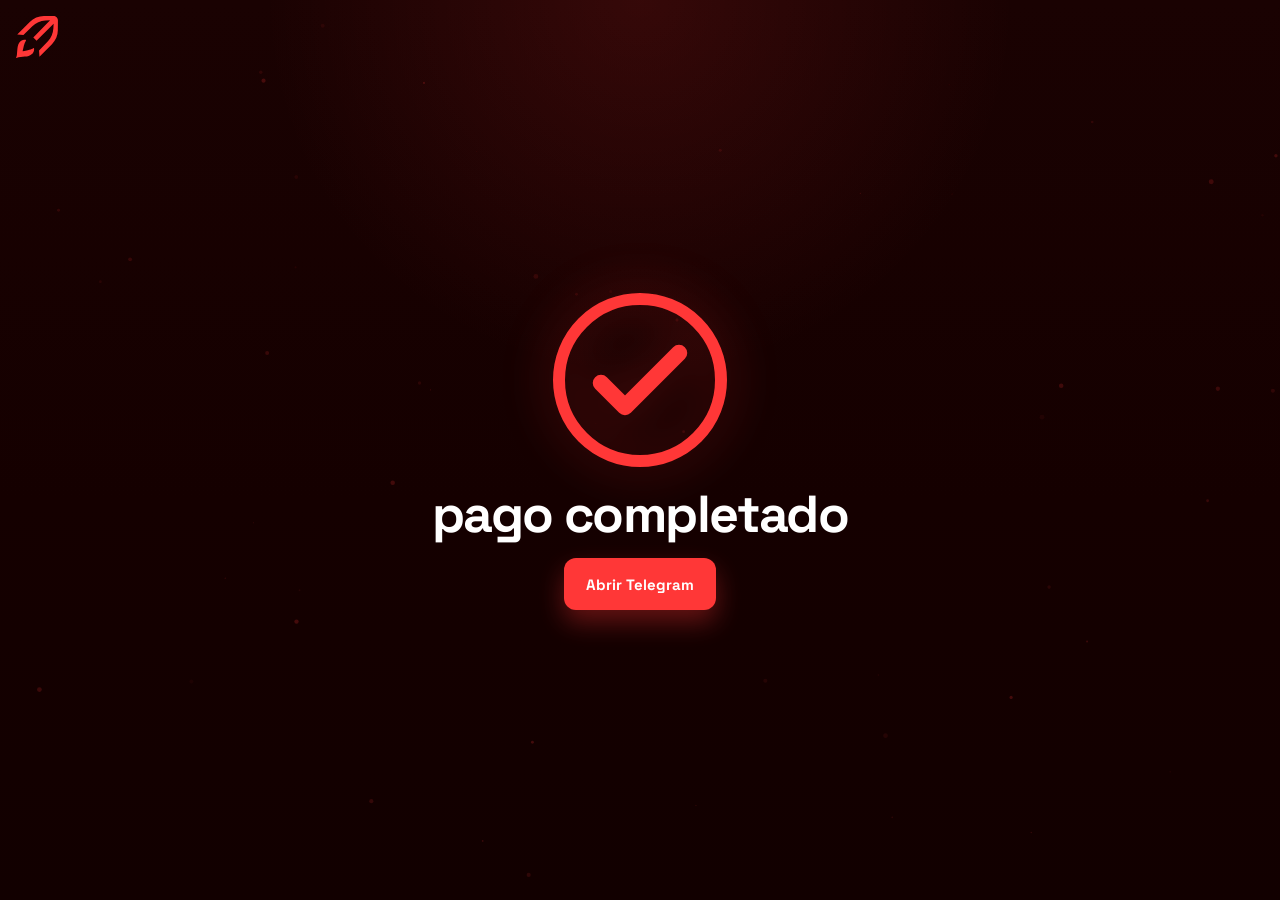
<file: confirmation-site/pago-completado/index.html>
<!DOCTYPE html>
<html lang="es">
<head>
  <meta charset="UTF-8">
  <meta name="viewport" content="width=device-width, initial-scale=1.0">
  <title>Misil | Pago Completado</title>
  <meta name="description" content="Pago completado en Misil.">
  <link rel="preconnect" href="https://fonts.googleapis.com">
  <link rel="preconnect" href="https://fonts.gstatic.com" crossorigin>
  <link href="https://fonts.googleapis.com/css2?family=Space+Grotesk:wght@400;500;700;800&display=swap" rel="stylesheet">
  <link rel="icon" href="../assets/logo.svg" type="image/svg+xml">
  <link rel="stylesheet" href="../styles.css">
</head>
<body>
  <canvas id="particles-bg" class="particles"></canvas>
  <img class="logo-corner" src="../assets/logo.svg" alt="Misil">

  <main class="shell">
    <div class="check-stage" aria-hidden="true">
      <svg class="giant-check" viewBox="0 0 120 120">
        <circle cx="60" cy="60" r="54" class="check-circle"></circle>
        <path d="M34 62 L50 78 L86 42" class="check-path"></path>
      </svg>
    </div>
    <p class="single-text">pago completado</p>
    <a class="btn-primary" href="https://web.telegram.org/" target="_blank" rel="noreferrer">Abrir Telegram</a>
  </main>

  <script src="../script.js"></script>
</body>
</html>
</file>
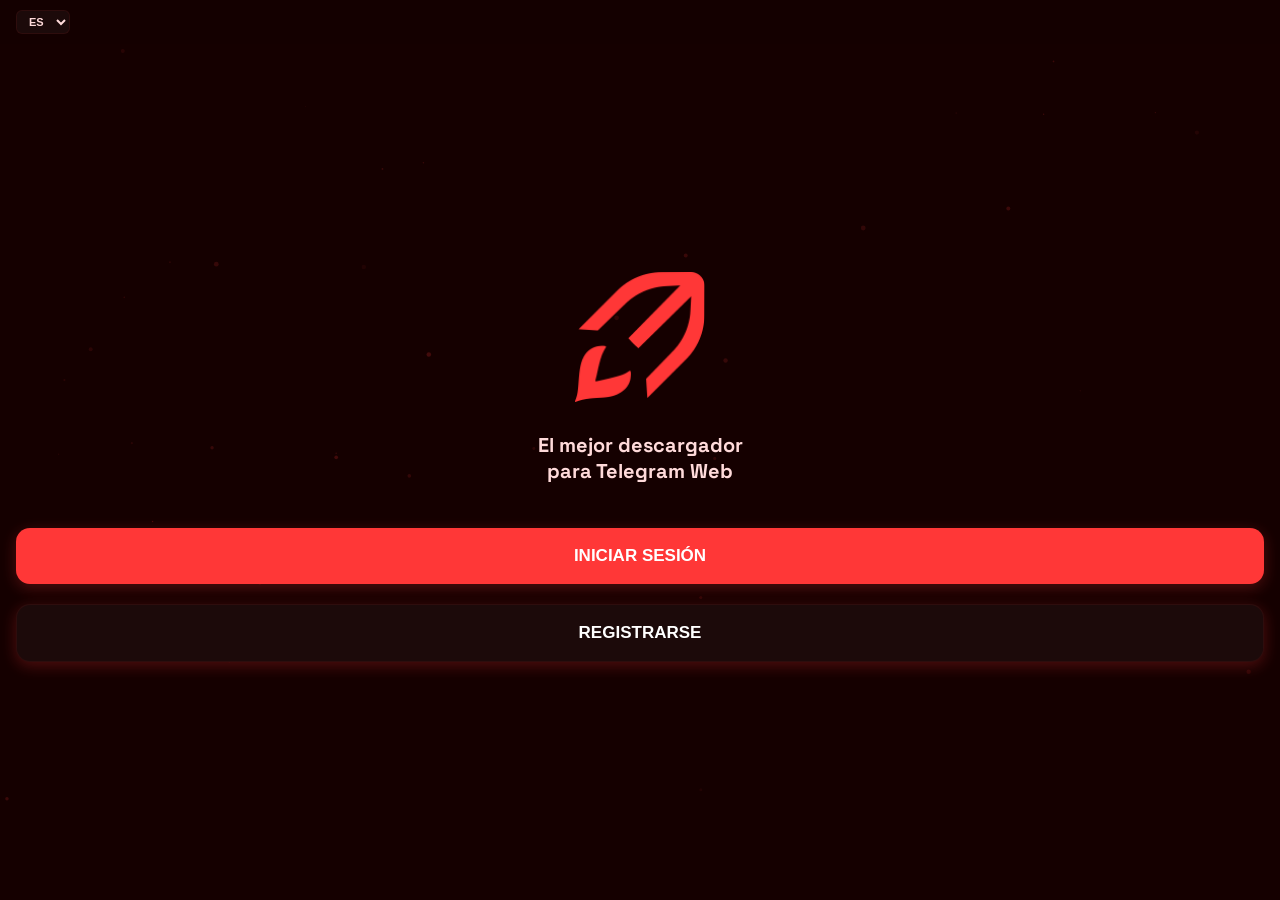
<file: sidepanel.html>
<!DOCTYPE html>
<html lang="es">
<head>
    <meta charset="UTF-8">
    <meta name="viewport" content="width=device-width, initial-scale=1.0">
    <title>Misil Downloader</title>
    <style>
        @import url('https://fonts.googleapis.com/css2?family=Space+Grotesk:wght@300;400;500;600;700;800;900&display=swap');

        :root {
            --bg: #150000;
            --surface: #1C0A0A;
            --surface-hover: #2B0F0F;
            --border: rgba(255,55,55,0.08); /* Red tint border */
            --primary: #FF3737;
            --primary-glow: rgba(255,55,55,0.25);
            --text: #FFDADA; /* Light red text */
            --text-muted: #8A5A5A; /* Muted red text */
            --radius: 14px;
        }

        * { box-sizing: border-box; margin: 0; padding: 0; }

        body {
            font-family: 'Space Grotesk', sans-serif;
            background: var(--bg);
            color: var(--text);
            padding: 16px;
            padding-top: 50px; /* Space for fixed nav */
            min-height: 100vh;
            display: flex;
            flex-direction: column;
            position: relative;
        }

        /* ── NAVIGATION (Fixed) ── */
        .top-nav {
            position: fixed;
            top: 0; left: 0; right: 0;
            padding: 10px 16px;
            display: flex;
            justify-content: space-between;
            align-items: center;
            gap: 8px;
            z-index: 1000;
            background: rgba(21,0,0,0.8);
            backdrop-filter: blur(8px);
        }
        .top-nav-right {
            display: flex;
            align-items: center;
            gap: 8px;
        }
        .icon-btn {
            width: 30px;
            height: 30px;
            border-radius: 8px;
            border: 1px solid var(--border);
            background: var(--surface);
            color: var(--text);
            display: flex;
            align-items: center;
            justify-content: center;
            cursor: pointer;
            transition: all 0.2s;
        }
        .icon-btn:hover { border-color: var(--primary); color: white; }
        .icon-btn svg { width: 16px; height: 16px; fill: currentColor; }
        .lang-select {
            background: var(--surface);
            border: 1px solid var(--border);
            color: var(--text);
            font-size: 11px;
            font-weight: 700;
            padding: 4px 8px;
            border-radius: 6px;
            cursor: pointer;
            outline: none;
            text-transform: uppercase;
        }
        .lang-select:hover { border-color: var(--primary); }

        .hidden { display: none !important; }

        /* ── HEADER ── */
        .header {
            display: flex;
            align-items: center;
            justify-content: flex-start;
            padding-bottom: 10px;
            margin-bottom: 8px;
        }
        .badge {
            font-size: 10px;
            font-weight: 800;
            padding: 4px 10px;
            border-radius: 8px;
            text-transform: uppercase;
            letter-spacing: 0.5px;
            background: #250A0A;
            color: var(--text-muted);
        }
        .badge.on { background: var(--primary); color: white; box-shadow: 0 0 15px var(--primary-glow); }

        /* User Profile in Header */
        .user-profile {
            display: flex;
            align-items: center;
            gap: 8px;
        }
        .user-avatar {
            width: 32px;
            height: 32px;
            border-radius: 50%;
            background: var(--primary);
            color: white;
            font-size: 14px;
            font-weight: 800;
            display: flex;
            align-items: center;
            justify-content: center;
            box-shadow: 0 2px 10px var(--primary-glow);
            text-transform: uppercase;
        }
        .user-name {
            font-size: 14px;
            font-weight: 600;
            color: white;
            max-width: 80px;
            white-space: nowrap; overflow: hidden; text-overflow: ellipsis;
        }

        /* ── AUTH VIEW (Refactored) ── */
        #welcome-view, #auth-view {
            flex: 1;
            display: flex;
            flex-direction: column;
            justify-content: center;
            align-items: center;
            gap: 20px;
            text-align: center;
        }
        .hero-title {
            font-size: 20px;
            font-weight: 800;
            color: var(--text);
            line-height: 1.3;
            margin-bottom: 24px;
            max-width: 240px;
        }
        .btn-large {
            width: 100%;
            padding: 18px;
            border: none;
            border-radius: 14px;
            background: var(--primary);
            color: white;
            font-size: 17px;
            font-weight: 800;
            cursor: pointer;
            transition: all 0.2s;
            box-shadow: 0 4px 15px var(--primary-glow);
            text-transform: uppercase;
        }
        .btn-large:hover { transform: translateY(-2px); box-shadow: 0 6px 20px var(--primary-glow); }
        .btn-large:active { transform: scale(0.98); }

        .btn-premium {
            width: 100%;
            margin-top: 20px;
            padding: 14px;
            border: 2px solid var(--primary);
            border-radius: 12px;
            background: rgba(255, 55, 55, 0.1);
            color: var(--primary);
            font-size: 14px;
            font-weight: 800;
            cursor: pointer;
            transition: all 0.2s;
            text-transform: uppercase;
            display: flex;
            align-items: center;
            justify-content: center;
            gap: 8px;
        }
        .btn-premium:hover { background: var(--primary); color: white; box-shadow: 0 0 15px var(--primary-glow); }
        .credits-warning {
            text-align: center;
            margin-top: 6px;
            font-size: 12px;
            font-weight: 700;
            color: var(--primary);
        }
        .subtle {
            text-align: center;
            color: var(--text-muted);
            font-size: 12px;
            margin-top: 8px;
            line-height: 1.4;
        }
        .view-shell {
            flex: 1;
            display: flex;
            flex-direction: column;
            gap: 12px;
        }
        .view-header {
            display: flex;
            align-items: center;
            justify-content: space-between;
            margin-top: 4px;
        }
        .view-title {
            font-size: 18px;
            font-weight: 800;
            color: white;
            letter-spacing: -0.2px;
        }
        .secondary-btn {
            border: 1px solid var(--border);
            background: var(--surface);
            color: var(--text);
            border-radius: 8px;
            padding: 8px 10px;
            font-size: 12px;
            font-weight: 700;
            cursor: pointer;
        }
        .secondary-btn:hover { border-color: var(--primary); color: white; }
        .plans-grid {
            display: flex;
            flex-direction: column;
            gap: 12px;
            margin-top: 4px;
        }
        .plans-subtitle {
            margin-top: -2px;
            margin-bottom: 6px;
        }
        .plans-status {
            min-height: 18px;
            font-size: 12px;
            font-weight: 700;
            color: var(--text-muted);
            text-align: center;
            margin-top: 4px;
        }
        .plan-card {
            background: var(--surface);
            border: 1px solid var(--border);
            border-radius: var(--radius);
            padding: 14px;
            transition: border-color 0.2s, box-shadow 0.2s, transform 0.2s;
        }
        .plan-card.current {
            border-color: rgba(255,55,55,0.45);
            box-shadow: 0 0 0 1px rgba(255,55,55,0.15), 0 10px 24px rgba(0,0,0,0.18);
            transform: translateY(-1px);
        }
        .plan-name {
            font-size: 12px;
            font-weight: 700;
            color: var(--text-muted);
            text-transform: uppercase;
            letter-spacing: 0.8px;
        }
        .plan-card.current .plan-name { color: var(--primary); }
        .plan-price {
            font-size: 28px;
            font-weight: 900;
            color: white;
            margin: 4px 0 8px;
        }
        .plan-desc {
            color: var(--text-muted);
            font-size: 13px;
            line-height: 1.45;
            margin-bottom: 10px;
        }
        .btn-primary.is-current {
            background: rgba(255, 55, 55, 0.12);
            color: var(--text);
            border: 1px solid rgba(255,55,55,0.28);
            box-shadow: none;
        }
        .btn-primary.is-secondary {
            background: rgba(255,255,255,0.05);
            color: white;
            border: 1px solid var(--border);
            box-shadow: none;
        }
        .setting-card {
            background: var(--surface);
            border: 1px solid var(--border);
            border-radius: var(--radius);
            padding: 14px;
            margin-bottom: 10px;
        }
        .setting-title {
            font-size: 12px;
            font-weight: 700;
            color: var(--text-muted);
            text-transform: uppercase;
            letter-spacing: 0.8px;
            margin-bottom: 10px;
        }
        .setting-row {
            display: flex;
            flex-direction: column;
            gap: 8px;
            margin-bottom: 10px;
        }
        .setting-row input {
            width: 100%;
            background: rgba(0,0,0,0.3);
            border: 1px solid var(--border);
            color: white;
            padding: 12px;
            border-radius: 9px;
            font-family: inherit;
            font-size: 13px;
        }
        .setting-status {
            min-height: 18px;
            color: var(--text-muted);
            font-size: 12px;
            font-weight: 600;
        }

        .auth-view-title {
            font-size: 26px;
            font-weight: 900;
            color: var(--primary);
            margin-bottom: 8px;
            text-transform: uppercase;
            letter-spacing: -0.5px;
        }
        .auth-card {
            width: 100%;
            background: var(--surface);
            border: 1px solid var(--border);
            border-radius: var(--radius);
            padding: 24px 20px;
        }
        .auth-desc {
            text-align: center;
            font-size: 14px;
            color: var(--text-muted);
            font-weight: 700; /* Bolder text for visibility */
            margin-bottom: 18px;
            letter-spacing: -0.2px;
        }
        .field {
            position: relative;
            margin-bottom: 12px;
        }
        .field input {
            width: 100%;
            background: rgba(0,0,0,0.3);
            border: 1px solid var(--border);
            color: white;
            padding: 14px;
            border-radius: 10px;
            font-family: inherit;
            font-size: 14px;
        }
        .field input:focus { outline: none; border-color: var(--primary); }
        .auth-error {
            font-size: 12px;
            color: var(--primary);
            margin-bottom: 12px;
            font-weight: 600;
        }
        .toggle-link {
            margin-top: 16px;
            font-size: 13px;
            color: var(--text-muted);
            cursor: pointer;
            font-weight: 600;
        }
        .toggle-link:hover { color: var(--primary); }
        .btn-primary {
            width: 100%;
            padding: 14px;
            border: none;
            border-radius: 10px;
            background: var(--primary);
            color: white;
            font-size: 15px;
            font-weight: 700;
            cursor: pointer;
            transition: all 0.1s;
        }
        .btn-primary:active { transform: scale(0.97); }
        .btn-primary:disabled { opacity: 0.5; cursor: not-allowed; }

        #dashboard-view {
            flex: 1;
            display: flex;
            flex-direction: column;
            gap: 14px;
        }

        /* User Profile */
        .user-profile {
            display: flex;
            align-items: center;
            gap: 12px;
            padding: 4px 6px;
        }
        .user-avatar {
            width: 36px;
            height: 36px;
            border-radius: 50%;
            background: var(--primary);
            color: white;
            font-size: 16px;
            font-weight: 800;
            display: flex;
            align-items: center;
            justify-content: center;
            box-shadow: 0 4px 12px var(--primary-glow);
            text-transform: uppercase;
        }
        .user-name {
            font-size: 15px;
            font-weight: 600;
            color: white;
            letter-spacing: -0.2px;
        }
        #nav-user-profile {
            padding: 0;
            gap: 8px;
        }
        #nav-user-profile .user-avatar {
            width: 32px;
            height: 32px;
            font-size: 14px;
        }
        #nav-user-profile .user-name {
            max-width: 96px;
            white-space: nowrap;
            overflow: hidden;
            text-overflow: ellipsis;
            font-size: 14px;
        }

        /* Quota (Big Ring Layout) */
        .quota-card {
            background: transparent;
            border: none;
            padding: 0;
            display: flex;
            flex-direction: column;
            align-items: center;
            justify-content: center;
            gap: 20px;
            text-align: center;
        }
        .ring-wrap { position: relative; width: 220px; height: 220px; flex-shrink: 0; }
        .ring-wrap svg { transform: rotate(-90deg); width: 100%; height: 100%; }
        .ring-wrap circle { fill: none; stroke-linecap: round; }
        .ring-bg { stroke: rgba(255,55,55,0.05); stroke-width: 6; }
        .ring-fill { stroke: var(--primary); stroke-width: 6; transition: stroke-dashoffset 0.6s ease; }
        .ring-label {
            position: absolute; top: 52%; left: 50%;
            transform: translate(-50%, -50%);
            text-align: center;
        }
        .ring-val { font-size: 64px; font-weight: 900; display: block; line-height: 1; color: white; margin-bottom: 4px; }
        .ring-sub { font-size: 14px; color: var(--text-muted); font-weight: 700; display: block; }
        .quota-text { width: 100%; margin-top: 10px; }
        .quota-text .qt-title { font-size: 20px; font-weight: 800; margin-bottom: 4px; color: white; }
        .quota-text .qt-sub { font-size: 14px; color: var(--text-muted); line-height: 1.4; }

        /* Tab Switcher */
        .tab-bar {
            display: flex;
            gap: 0;
            background: var(--surface);
            border: 1px solid var(--border);
            border-radius: 10px;
            padding: 3px;
        }
        .tab-btn {
            flex: 1;
            text-align: center;
            padding: 9px 0;
            font-size: 12px;
            font-weight: 600;
            color: var(--text-muted);
            cursor: pointer;
            border-radius: 8px;
            transition: all 0.25s;
        }
        .tab-btn.active {
            background: rgba(255,255,255,0.08);
            color: white;
        }

        /* Content Panels */
        .tab-content {
            background: var(--surface);
            border: 1px solid var(--border);
            border-radius: var(--radius);
            padding: 18px;
            flex: 1;
            overflow-y: auto;
            max-height: 400px;
        }
        .tab-content::-webkit-scrollbar { width: 3px; }
        .tab-content::-webkit-scrollbar-thumb { background: rgba(255,255,255,0.15); border-radius: 3px; }

        .section-title {
            font-size: 12px;
            font-weight: 700;
            color: var(--text-muted);
            text-transform: uppercase;
            letter-spacing: 1px;
            margin-bottom: 14px;
            display: flex;
            align-items: center;
            gap: 6px;
        }
        .section-title svg { width: 14px; height: 14px; fill: var(--text-muted); }

        /* History Items */
        .h-item {
            display: flex;
            align-items: center;
            gap: 10px;
            padding: 10px 0;
            border-bottom: 1px solid var(--border);
        }
        .h-item:last-child { border-bottom: none; }
        .h-icon {
            width: 34px; height: 34px;
            border-radius: 8px;
            background: rgba(255,55,55,0.08);
            display: flex;
            align-items: center;
            justify-content: center;
            flex-shrink: 0;
        }
        .h-icon svg { width: 16px; height: 16px; fill: var(--primary); }
        .h-info { flex: 1; min-width: 0; }
        .h-name {
            font-size: 12px; font-weight: 500;
            white-space: nowrap; overflow: hidden; text-overflow: ellipsis;
        }
        .h-date { font-size: 10px; color: var(--text-muted); margin-top: 2px; }

        /* Media Items */
        .m-item {
            display: flex;
            align-items: center;
            gap: 10px;
            padding: 10px 0;
            border-bottom: 1px solid var(--border);
        }
        .m-item:last-child { border-bottom: none; }
        .m-thumb {
            width: 50px; height: 36px;
            border-radius: 6px;
            background: rgba(255,255,255,0.05);
            overflow: hidden;
            flex-shrink: 0;
            position: relative;
        }
        .m-thumb img { width: 100%; height: 100%; object-fit: cover; }
        .m-thumb .play-badge {
            position: absolute;
            bottom: 2px; right: 2px;
            background: rgba(0,0,0,0.7);
            color: white;
            font-size: 8px;
            padding: 1px 4px;
            border-radius: 3px;
            font-weight: 600;
        }
        .m-info { flex: 1; min-width: 0; }
        .m-name {
            font-size: 12px; font-weight: 500;
            white-space: nowrap; overflow: hidden; text-overflow: ellipsis;
        }
        .m-size { font-size: 10px; color: var(--text-muted); margin-top: 2px; }
        .m-dl-btn {
            width: 32px; height: 32px;
            border-radius: 8px;
            background: var(--primary);
            border: none;
            cursor: pointer;
            display: flex;
            align-items: center;
            justify-content: center;
            flex-shrink: 0;
            transition: transform 0.1s, box-shadow 0.2s;
        }
        .m-dl-btn:hover { box-shadow: 0 2px 10px var(--primary-glow); }
        .m-dl-btn:active { transform: scale(0.9); }
        .m-dl-btn svg { width: 16px; height: 16px; fill: white; }

        .empty {
            text-align: center;
            color: var(--text-muted);
            font-size: 12px;
            padding: 30px 0;
            line-height: 1.6;
        }

        .logout-btn {
            width: 100%;
            padding: 10px;
            font-family: inherit;
            font-size: 12px;
            font-weight: 500;
            color: var(--text-muted);
            background: transparent;
            border: 1px solid var(--border);
            border-radius: 8px;
            cursor: pointer;
            transition: all 0.2s;
        }
        .logout-btn:hover { color: white; border-color: rgba(255,255,255,0.15); }
</style>
</head>
<body>
    <canvas id="particles-bg" style="position: fixed; top: 0; left: 0; width: 100%; height: 100%; z-index: -1; opacity: 0.5; pointer-events: none;"></canvas>

    <!-- NAVIGATION -->
    <div class="top-nav">
        <div class="user-profile hidden" id="nav-user-profile">
            <div class="user-avatar" id="user-avatar">?</div>
            <div class="user-name" id="user-name">Usuario</div>
        </div>
        <div class="top-nav-right">
            <button class="icon-btn hidden" id="nav-settings-btn" title="Settings">
                <svg viewBox="0 0 24 24"><path d="M19.14 12.94a7.43 7.43 0 0 0 .05-.94 7.43 7.43 0 0 0-.05-.94l2.03-1.58a.5.5 0 0 0 .12-.64l-1.92-3.32a.5.5 0 0 0-.6-.22l-2.39.96a7.28 7.28 0 0 0-1.63-.94l-.36-2.54a.5.5 0 0 0-.49-.42h-3.84a.5.5 0 0 0-.49.42l-.36 2.54a7.28 7.28 0 0 0-1.63.94l-2.39-.96a.5.5 0 0 0-.6.22L2.71 8.84a.5.5 0 0 0 .12.64l2.03 1.58a7.43 7.43 0 0 0-.05.94 7.43 7.43 0 0 0 .05.94l-2.03 1.58a.5.5 0 0 0-.12.64l1.92 3.32a.5.5 0 0 0 .6.22l2.39-.96c.5.39 1.05.72 1.63.94l.36 2.54a.5.5 0 0 0 .49.42h3.84a.5.5 0 0 0 .49-.42l.36-2.54c.58-.22 1.13-.55 1.63-.94l2.39.96a.5.5 0 0 0 .6-.22l1.92-3.32a.5.5 0 0 0-.12-.64zM12 15.5A3.5 3.5 0 1 1 12 8.5a3.5 3.5 0 0 1 0 7z"/></svg>
            </button>
            <select class="lang-select" id="lang-select">
                <option value="es">ES</option>
                <option value="en">EN</option>
                <option value="ru">RU</option>
                <option value="hi">HI</option>
            </select>
        </div>
    </div>

    <!-- WELCOME VIEW -->
    <div id="welcome-view" class="hidden">
        <img src="icons/icon128.png" alt="Logo Misil" style="width: 130px; height: 130px; margin-bottom: 10px;">
        <h1 class="hero-title" data-i18n="welcome_title">El mejor descargador para Telegram Web</h1>
        <button class="btn-large" id="welcome-login-btn" data-i18n="btn_login">Iniciar Sesión</button>
        <button class="btn-large" id="welcome-register-btn" data-i18n="btn_register" style="background: var(--surface); border: 1px solid var(--border);">Registrarse</button>
    </div>

    <!-- AUTH VIEW -->
    <div id="auth-view" class="hidden">
        <h2 id="auth-title" class="auth-view-title">Iniciar Sesión</h2>
        <div class="auth-card">
            <div class="auth-desc" data-i18n="auth_desc">Activa tus 100 descargas gratis</div>
            <div class="field">
                <input type="text" id="auth-user" placeholder="Usuario" data-i18n-attr="placeholder:user_placeholder">
            </div>
            <div class="field">
                <input type="password" id="auth-pass" placeholder="Contraseña" data-i18n-attr="placeholder:pass_placeholder">
            </div>
            <div class="auth-error" id="auth-error"></div>
            <button class="btn-primary" id="auth-submit-btn">Entrar</button>
            <div class="toggle-link" id="auth-toggle-btn" data-i18n="toggle_register">¿No tienes cuenta? Registrate</div>
        </div>
        <div class="toggle-link" id="auth-back-btn" data-i18n="btn_back" style="margin-top: 30px;">← Volver</div>
    </div>

    <!-- DASHBOARD VIEW -->
    <div id="dashboard-view" class="hidden">
        
        <!-- Header Row (within dashboard) -->
        <div class="header" style="padding-top: 4px;">
            <span class="badge" id="plan-tag">Desconectado</span>
        </div>

        <!-- Quota Section -->
        <div class="quota-card">
            <div class="ring-wrap">
                <svg viewBox="0 0 100 100">
                    <circle class="ring-bg" cx="50" cy="50" r="44"></circle>
                    <circle class="ring-fill" cx="50" cy="50" r="44"
                            stroke-dasharray="276.46" stroke-dashoffset="276.46"
                            id="circle-fill"></circle>
                </svg>
                <div class="ring-label">
                    <span class="ring-val" id="current-count">0</span>
                    <span class="ring-sub" id="ring-of">de 100</span>
                </div>
            </div>
            <div class="quota-text">
                <div class="qt-title" data-i18n="dashboard_title">Tus Descargas</div>
                <div class="qt-sub" id="remaining-wrap">Te quedan <strong id="remaining-count" style="color:var(--primary)">100</strong> descargas este mes</div>
            </div>
        </div>

        <!-- UPGRADE SECTION -->
        <div id="premium-promo-box">
            <button class="btn-premium" id="upgrade-btn">
                <span data-i18n="btn_upgrade">Ver planes</span>
            </button>
            <div id="credits-warning" class="credits-warning hidden" data-i18n="credits_ended">Se te acabaron los créditos</div>
            <div class="subtle" data-i18n="plans_hint">Plan gratis: 100 archivos multimedia/mes y hasta 500MB por archivo.</div>
        </div>

        <!-- Info/Instructions -->
        <div class="tab-content" style="margin-top: 14px; text-align: center; border: none; background: transparent;">
            <div style="margin-bottom: 20px;">
                <svg width="48" height="48" viewBox="0 0 24 24" fill="var(--primary)" style="opacity: 0.8;">
                    <path d="M12 2C6.48 2 2 6.48 2 12s4.48 10 10 10 10-4.48 10-10S17.52 2 12 2zm1 15h-2v-6h2v6zm0-8h-2V7h2v2z"/>
                </svg>
            </div>
            <div class="empty" data-i18n="instructions">
                Usa el icono de Misil en Telegram<br>
                para descargar archivos multimedia.<br>
                Las descargas se guardan en tu carpeta local.
            </div>
        </div>

        <button class="logout-btn" id="logout-btn" style="margin-top: auto;" data-i18n="btn_logout">Cerrar Sesión</button>
    </div>

    <div id="plans-view" class="hidden view-shell">
        <div class="view-header">
            <button class="secondary-btn" id="plans-back-btn" data-i18n="btn_back">← Volver</button>
            <div class="view-title" data-i18n="plans_title">Planes</div>
            <div style="width: 68px;"></div>
        </div>
        <div class="subtle plans-subtitle" id="plans-subtitle" data-i18n="plans_subtitle">Elige el plan que quieres usar en Misil.</div>
        <div class="plans-status" id="plans-status"></div>
        <div class="plans-grid">
            <div class="plan-card" id="plan-card-free">
                <div class="plan-name" data-i18n="plan_free_name">Free</div>
                <div class="plan-price" data-i18n="plan_free_price">$0</div>
                <div class="plan-desc" data-i18n="plan_free_desc">100 archivos multimedia al mes y hasta 500MB por archivo.</div>
                <button class="btn-primary" id="choose-free-btn" data-i18n="btn_choose_free">Elegir Free</button>
            </div>
            <div class="plan-card" id="plan-card-pro">
                <div class="plan-name" data-i18n="plan_monthly_name">Pro</div>
                <div class="plan-price" data-i18n="plan_monthly_price">$4.99/mes</div>
                <div class="plan-desc" data-i18n="plan_monthly_desc">Descargas ilimitadas de fotos y videos, sin límite de tamaño.</div>
                <button class="btn-primary" id="buy-monthly-btn" data-i18n="btn_choose_pro">Elegir Pro</button>
            </div>
            <div class="plan-card" id="plan-card-forever">
                <div class="plan-name" data-i18n="plan_lifetime_name">Forever</div>
                <div class="plan-price" data-i18n="plan_lifetime_price">29,99 US$</div>
                <div class="plan-desc" data-i18n="plan_lifetime_desc">Pago único para siempre con descargas ilimitadas de fotos y videos, sin límite de tamaño.</div>
                <button class="btn-primary" id="buy-lifetime-btn" data-i18n="btn_choose_forever">Elegir Forever</button>
            </div>
        </div>
    </div>

    <div id="settings-view" class="hidden view-shell">
        <div class="view-header">
            <button class="secondary-btn" id="settings-back-btn" data-i18n="btn_back">← Volver</button>
            <div class="view-title" data-i18n="settings_title">Configuración</div>
            <div style="width: 68px;"></div>
        </div>
        <div class="setting-card">
            <div class="setting-title" data-i18n="settings_payment_title">Pago y plan</div>
            <div class="subtle" style="text-align:left; margin-top:0;" data-i18n="settings_payment_desc">Gestiona tu plan mensual o perpetuo.</div>
            <button class="secondary-btn" id="settings-open-plans-btn" data-i18n="settings_open_plans">Ver planes</button>
        </div>
        <div class="setting-card">
            <div class="setting-title" data-i18n="settings_account_title">Cuenta</div>
            <div class="setting-row">
                <input type="text" id="settings-username" data-i18n-attr="placeholder:settings_username_placeholder" placeholder="Nuevo usuario">
                <button class="secondary-btn" id="settings-save-username-btn" data-i18n="settings_save_username">Guardar usuario</button>
            </div>
            <div class="setting-row">
                <input type="password" id="settings-password" data-i18n-attr="placeholder:settings_password_placeholder" placeholder="Nueva contraseña">
                <button class="secondary-btn" id="settings-save-password-btn" data-i18n="settings_save_password">Guardar contraseña</button>
            </div>
            <div class="setting-status" id="settings-status"></div>
        </div>
        <button class="logout-btn" id="settings-logout-btn" data-i18n="btn_logout">Cerrar Sesión</button>
    </div>

    <script src="supabase-client.js"></script>
    <script src="sidepanel.js"></script>
</body>
</html>
</file>
<file: confirmation-site/styles.css>
:root {
  --bg: #150000;
  --primary: #ff3737;
  --primary-glow: rgba(255, 55, 55, 0.35);
  --text: #ffffff;
}

* {
  box-sizing: border-box;
}

html,
body {
  margin: 0;
  min-height: 100%;
}

body {
  font-family: "Space Grotesk", sans-serif;
  background:
    radial-gradient(circle at top, rgba(255, 55, 55, 0.12), transparent 34%),
    linear-gradient(180deg, #1a0202 0%, #150000 56%, #120000 100%);
  color: var(--text);
}

.particles {
  position: fixed;
  inset: 0;
  width: 100%;
  height: 100%;
  pointer-events: none;
  opacity: 0.5;
}

.logo-corner {
  position: fixed;
  top: 16px;
  left: 16px;
  width: 42px;
  height: 42px;
  z-index: 2;
}

.shell {
  min-height: 100vh;
  display: flex;
  flex-direction: column;
  align-items: center;
  justify-content: center;
  gap: 18px;
  padding: 20px;
  position: relative;
  z-index: 1;
}

.check-stage {
  width: 180px;
  height: 180px;
  display: flex;
  align-items: center;
  justify-content: center;
}

.giant-check {
  width: 100%;
  height: 100%;
  filter: drop-shadow(0 0 24px var(--primary-glow));
}

.check-circle {
  fill: none;
  stroke: var(--primary);
  stroke-width: 8;
  transform-origin: center;
  animation: circle-pop 0.6s cubic-bezier(0.175, 0.885, 0.32, 1.275) forwards;
}

.check-path {
  fill: none;
  stroke: var(--primary);
  stroke-width: 11;
  stroke-linecap: round;
  stroke-linejoin: round;
  stroke-dasharray: 100;
  stroke-dashoffset: 100;
  animation: draw-check 0.4s ease-out forwards;
  animation-delay: 0.5s;
}

.single-text {
  margin: 0;
  font-size: clamp(30px, 7vw, 52px);
  line-height: 1;
  font-weight: 800;
  letter-spacing: -0.03em;
  text-transform: lowercase;
}

.btn-primary {
  min-height: 52px;
  padding: 0 22px;
  border-radius: 12px;
  display: inline-flex;
  align-items: center;
  justify-content: center;
  text-decoration: none;
  background: var(--primary);
  color: #fff;
  font-size: 15px;
  font-weight: 800;
  box-shadow: 0 12px 26px var(--primary-glow);
  transition: transform 0.16s ease;
}

.btn-primary:hover {
  transform: translateY(-1px);
}

@keyframes circle-pop {
  0% { transform: scale(0); opacity: 0; }
  100% { transform: scale(1); opacity: 1; }
}

@keyframes draw-check {
  to { stroke-dashoffset: 0; }
}
</file>
